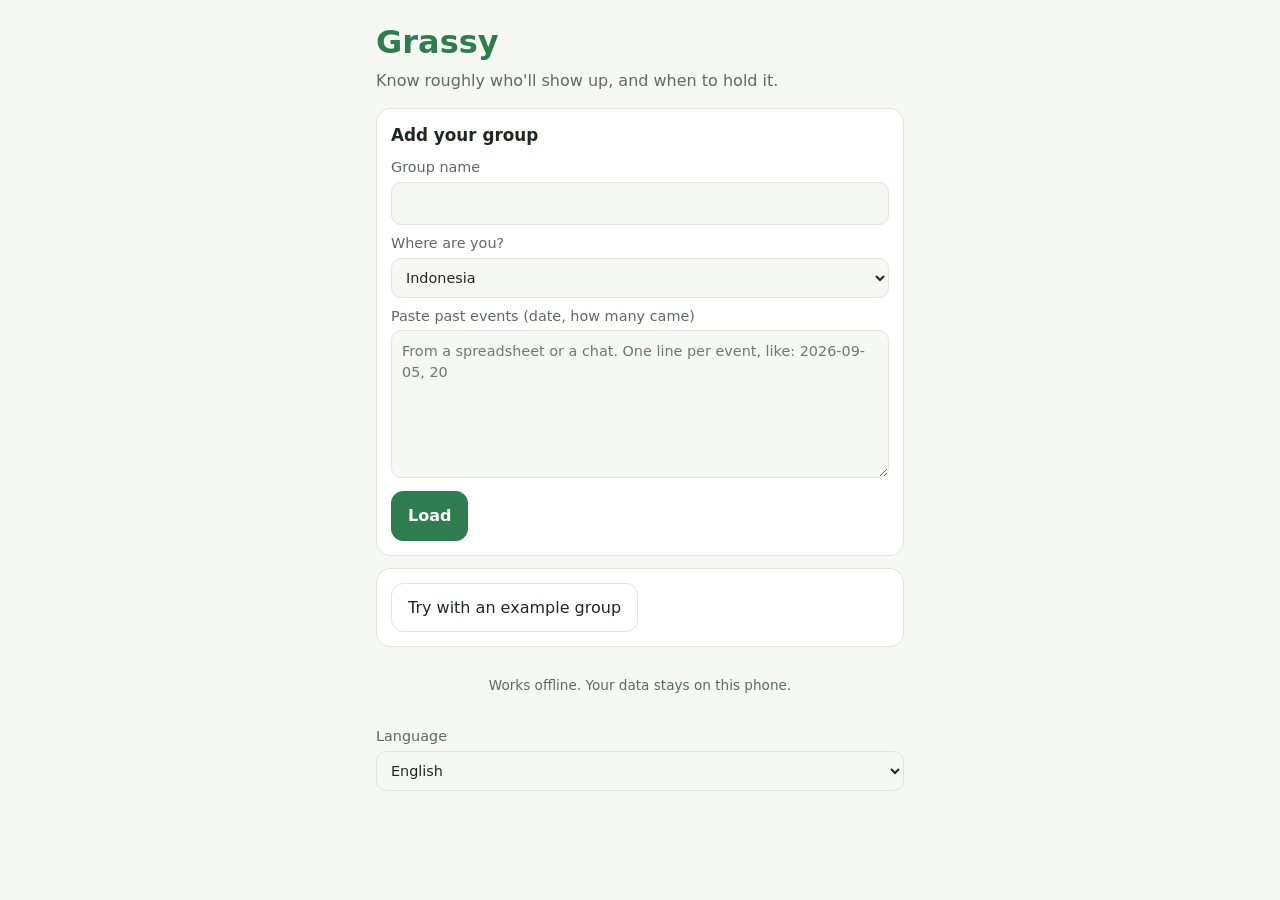
<file: web/index.html>
<!doctype html>
<html lang="en">
<head>
<meta charset="utf-8">
<meta name="viewport" content="width=device-width, initial-scale=1, viewport-fit=cover">
<meta name="theme-color" content="#2f7d4f">
<title>Grassy</title>
<link rel="manifest" href="manifest.webmanifest">
<link rel="icon" href="icons/icon-32.png">
<link rel="apple-touch-icon" href="icons/apple-touch-icon.png">
<link rel="stylesheet" href="style.css">
</head>
<body>
<div id="app"><p class="loading">Grassy…</p></div>
<noscript>Grassy needs JavaScript to run. It works offline once opened.</noscript>
<script type="module" src="js/app.js"></script>
</body>
</html>
</file>
<file: web/style.css>
:root{--bg:#f6f8f3;--card:#fff;--ink:#1c2a1f;--mute:#5d6b60;--line:#dfe6da;--green:#2f7d4f;--green-d:#25643f;--warn:#b45309;--bad:#b42318;--r:14px}
@media (prefers-color-scheme:dark){:root{--bg:#121a14;--card:#1b261e;--ink:#e8efe9;--mute:#9db0a1;--line:#2b3a2f;--green:#4cae75;--green-d:#3d9461;--warn:#f0a04b;--bad:#f2766b}}
*{box-sizing:border-box}
body{margin:0;background:var(--bg);color:var(--ink);font:16px/1.45 system-ui,-apple-system,"Segoe UI",Roboto,sans-serif;padding-bottom:env(safe-area-inset-bottom)}
.screen{max-width:560px;margin:0 auto;padding:16px 16px 88px}
h1{font-size:1.5rem;margin:.2rem 0}h2{font-size:1.05rem;margin:0 0 .6rem}
.logo{font-size:2rem;color:var(--green)}.lead{color:var(--mute);margin-top:0}
.card{background:var(--card);border:1px solid var(--line);border-radius:var(--r);padding:14px;margin:12px 0}
label{display:block;font-size:.9rem;color:var(--mute);margin:.5rem 0}
input,select,textarea{width:100%;font:inherit;color:var(--ink);background:var(--bg);border:1px solid var(--line);border-radius:10px;padding:10px;margin-top:4px}
textarea{resize:vertical}
button,.btn{font:inherit;border:1px solid var(--line);background:var(--card);color:var(--ink);border-radius:12px;padding:12px 16px;min-height:44px;cursor:pointer;text-decoration:none;display:inline-flex;align-items:center;justify-content:center}
button.primary,.btn.primary{background:var(--green);border-color:var(--green);color:#fff;font-weight:600}
button.primary:active{background:var(--green-d)}
button.danger{color:var(--bad)}
.row{display:flex;gap:10px}.row>*{flex:1}
.chips{display:flex;flex-wrap:wrap;gap:8px;margin-bottom:8px}
.chip{display:inline-flex;align-items:center;gap:6px;margin:0;color:var(--ink);border:1px solid var(--line);border-radius:999px;padding:8px 12px;min-height:44px}
.chip input{width:auto;margin:0}
.check{display:flex;align-items:center;gap:8px;color:var(--ink)}.check input{width:auto;margin:0}
.results{list-style:none;padding:0;margin:0}
.res{display:grid;grid-template-columns:1fr auto;gap:2px 12px;padding:10px 0;border-bottom:1px solid var(--line)}
.res .d{font-weight:600}.res .n{font-size:1.6rem;font-weight:700;grid-row:span 2;align-self:center;color:var(--green)}
.res .sub{grid-column:1}.sub{color:var(--mute);font-size:.88rem}.warn{color:var(--warn)}
.pill{font-size:.72rem;border:1px solid var(--line);border-radius:999px;padding:2px 8px;color:var(--mute);font-weight:500}.pill.ok{color:var(--green);border-color:var(--green)}
.gh{display:flex;align-items:center;gap:8px;flex-wrap:wrap}
.msg{background:var(--card);border-left:4px solid var(--green);padding:10px 12px;border-radius:8px}.msg.warn{border-color:var(--warn)}
.fx{list-style:none;padding:0;margin:.6rem 0 0}.fx li{display:flex;justify-content:space-between;gap:8px;padding:6px 0;border-bottom:1px solid var(--line)}
.hist{list-style:none;padding:0;margin:0 0 10px}.hist li{display:flex;align-items:center;gap:10px;padding:8px 0;border-bottom:1px solid var(--line)}.hist li span:first-child{flex:1}
.x{padding:0 12px;min-height:36px}
.tabs{position:fixed;left:0;right:0;bottom:0;display:flex;background:var(--card);border-top:1px solid var(--line);padding-bottom:env(safe-area-inset-bottom)}
.tab{flex:1;border:0;border-radius:0;background:none;padding:14px 0}.tab.on{color:var(--green);font-weight:700;box-shadow:inset 0 3px 0 var(--green)}
.foot,.loading{color:var(--mute);font-size:.85rem;text-align:center;padding:16px}
.lang{margin:0}
details summary{cursor:pointer;font-weight:600}
</file>
